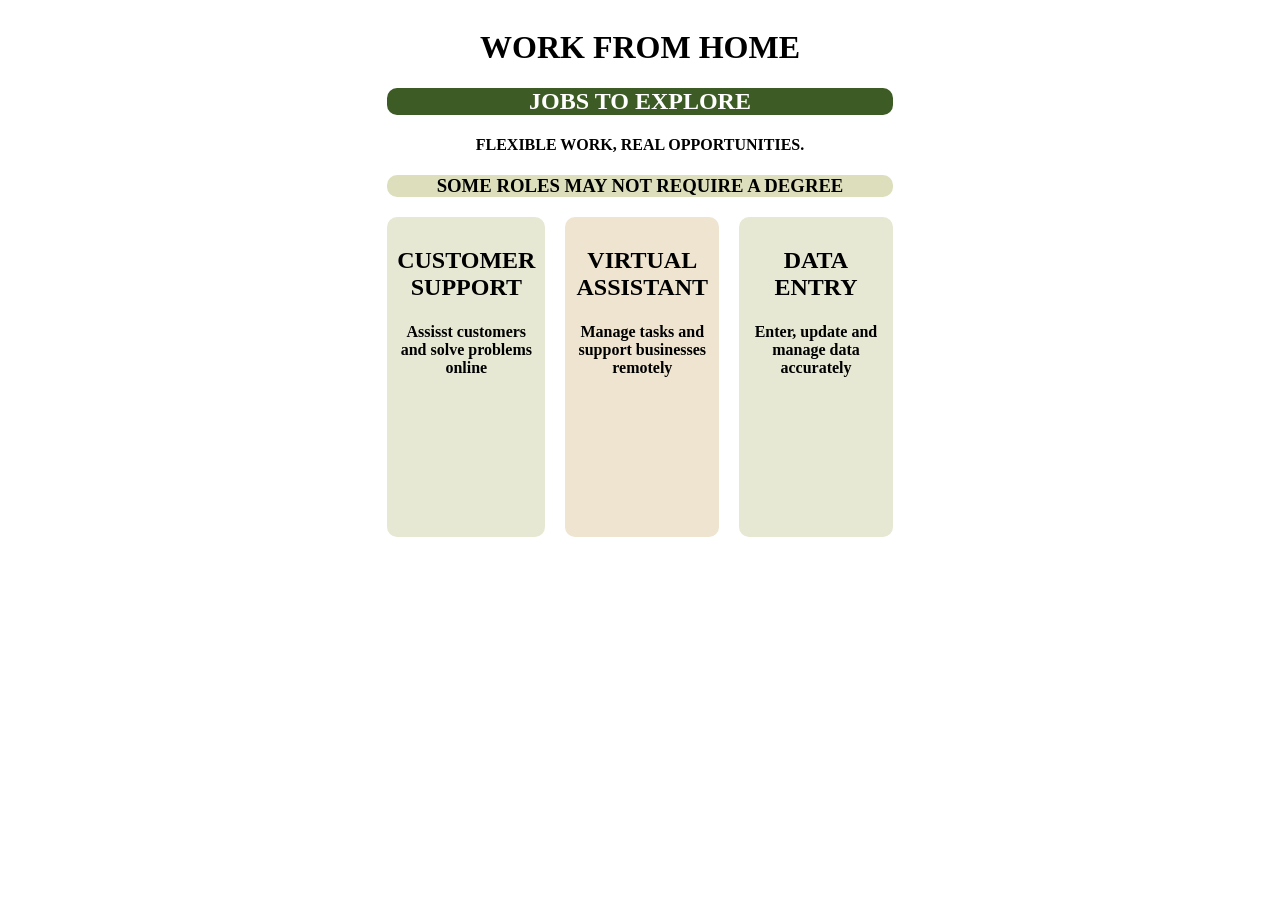
<file: index.html>
<!doctype html>
<html lang="en">
    <head>
        <meta name="viewport" content="width=device-width, initial-scale=1.0">
        <title>Work</title>
        <link rel="stylesheet" href="style.css">
    </head>

    <body>
<!-------------Grandparent div----------->
        <div class="grandparent">
<!-------------Parent div-------------->
            <div class="parent">
<!-------------heading div-------------->
                <div class="heading">
                    <h1>WORK FROM HOME</h1>
                    <h2>JOBS TO EXPLORE</h2>
                    <h4> FLEXIBLE WORK, REAL OPPORTUNITIES.</h4>
                    <h3>SOME ROLES MAY NOT REQUIRE A DEGREE</h3>
                </div>

                <div class="cards">
<!-----------------First Box--------------------------->
                <div class=" firstbox">
                    <h2>CUSTOMER SUPPORT</h2>
                    <p><h4>Assisst customers and solve problems online</h4></p>
                </div>
<!---------Second Box--------->
                <div class="secondbox">
                    <h2>VIRTUAL ASSISTANT</h2>
                    <p><h4>Manage tasks and support businesses remotely</h4></p>
                </div>
<!---------Third Box------------------>
                <div class="thirdbox">
                    <h2>DATA ENTRY</h2>
                    <p><h4>Enter, update and manage data accurately</h4></p>
                </div>
            </div>
        </div>
       </div>
    </body>
</html>
</file>
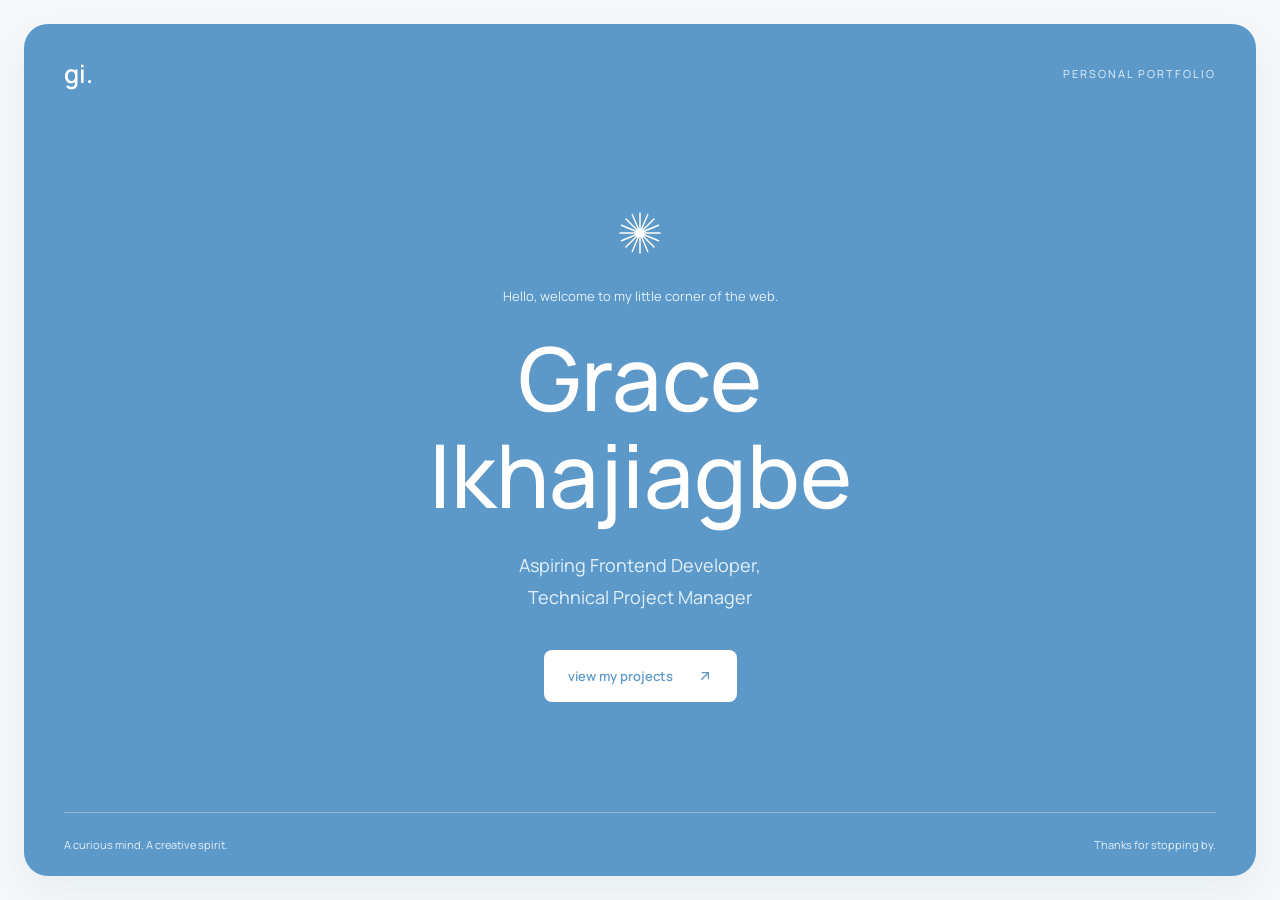
<file: .html/index.html>
<!DOCTYPE html>
<html lang="en">
  <head>
    <meta charset="utf-8" />
    <meta name="viewport" content="width=device-width, initial-scale=1" />
    <title>Grace Ikhajiagbe | Frontend Developer &amp; Project Manager</title>
    <meta
      name="description"
      content="Meet Grace Ikhajiagbe, aspiring frontend developer and technical project manager."
    />
    <link
      rel="stylesheet"
      href="https://fonts.googleapis.com/css2?family=Manrope:wght@400;500;600&display=swap"
    />
    <link rel="stylesheet" href="styles.css" />
  </head>
  <body>
    <main class="landing">
      <section class="welcome" aria-labelledby="welcome-title">
        <header class="welcome-header">
          <span class="monogram" aria-label="Grace Ikhajiagbe">gi.</span>
          <span class="portfolio-label">Personal portfolio</span>
        </header>

        <div class="welcome-content">
          <svg class="welcome-mark" viewBox="0 0 48 48" fill="none" aria-hidden="true">
            <g stroke="currentColor" stroke-width="1.5" stroke-linecap="round">
              <path
                d="M24 4v40M4 24h40M10 10l28 28M10 38l28-28M16.3 5.5l15.4 37M5.5 16.3l37 15.4M5.5 31.7l37-15.4M16.3 42.5l15.4-37"
              />
            </g>
          </svg>

          <p class="welcome-eyebrow">Hello, welcome to my little corner of the web.</p>
          <h1 id="welcome-title" class="welcome-title">Grace<br />Ikhajiagbe</h1>
          <p class="welcome-subtitle">
            Aspiring Frontend Developer,<br />Technical Project Manager
          </p>

          <button type="button" class="welcome-cta" id="projects-button">
            <span>view my projects</span>
            <svg
              class="welcome-cta-icon"
              viewBox="0 0 24 24"
              fill="none"
              stroke="currentColor"
              stroke-width="2"
              stroke-linecap="round"
              stroke-linejoin="round"
              aria-hidden="true"
            >
              <path d="M7 17 17 7" />
              <path d="M8 7h9v9" />
            </svg>
          </button>
        </div>

        <footer class="welcome-footer">
          <span>A curious mind. A creative spirit.</span>
          <span>Thanks for stopping by.</span>
        </footer>
      </section>

      <dialog class="projects-dialog" id="projects-dialog" aria-labelledby="projects-title">
        <h2 id="projects-title">My projects</h2>
        <p>Projects coming soon.</p>
        <button type="button" class="dialog-close" id="projects-close">Close</button>
      </dialog>
    </main>

    <script src="script.js"></script>
  </body>
</html>
</file>
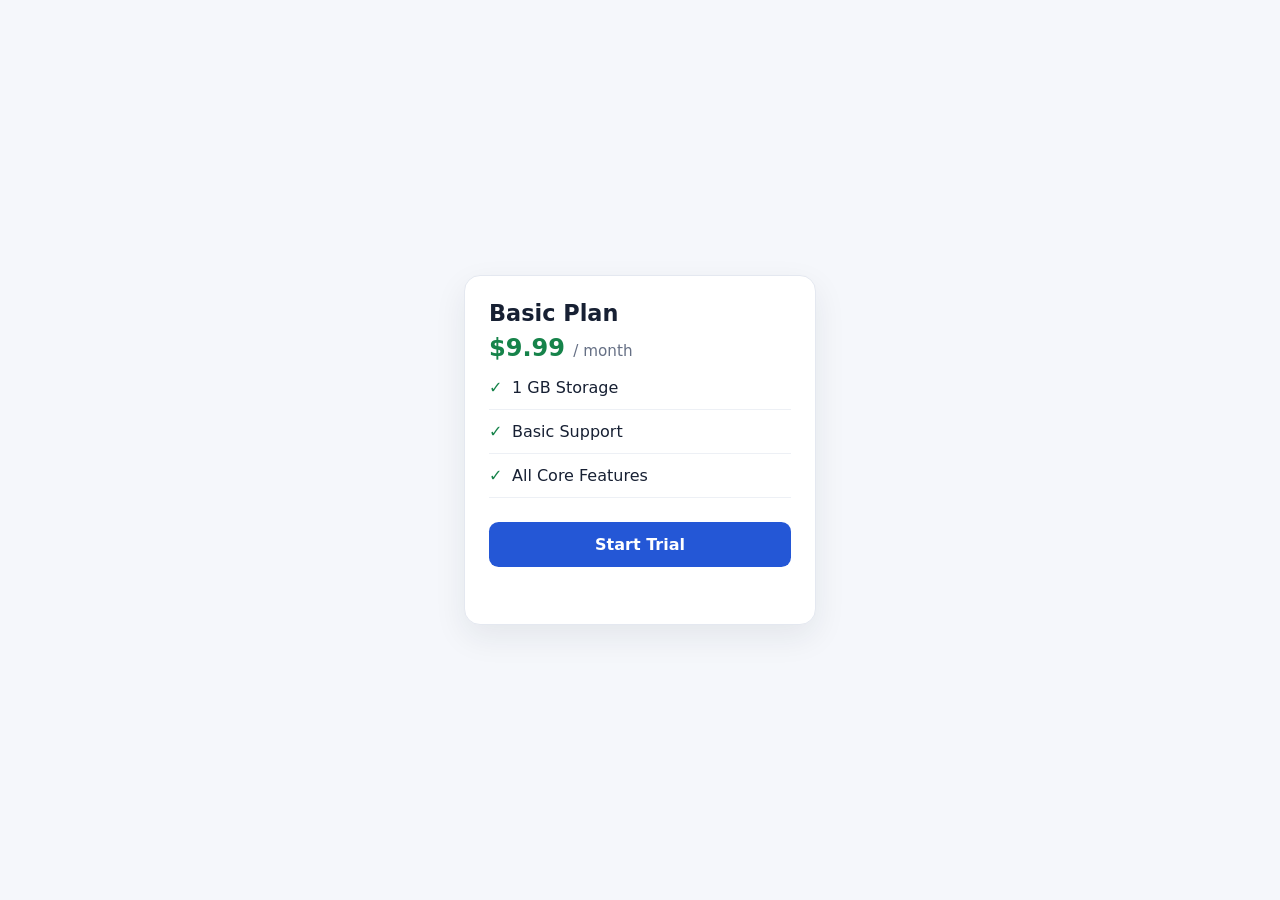
<file: Build with AI/index.html>
<!DOCTYPE html>
<html lang="en">
<head>
  <meta charset="UTF-8" />
  <meta name="viewport" content="width=device-width, initial-scale=1" />
  <title>Basic Plan</title>

  <style>
    * {
      box-sizing: border-box;
    }

    body {
      margin: 0;
      min-height: 100vh;
      padding: 2rem 1rem;
      background: #f5f7fb;
      color: #172033;
      font-family: system-ui, -apple-system, "Segoe UI", sans-serif;
    }

    .pricing-section {
      display: grid;
      place-items: center;
      min-height: calc(100vh - 4rem);
    }

    .pricing-grid {
      display: grid;
      grid-template-columns: repeat(auto-fit, minmax(min(100%, 18rem), 22rem));
      justify-content: center;
      width: 100%;
      gap: 1.5rem;
    }

    .pricing-card {
      display: flex;
      flex-direction: column;
      padding: 1.5rem;
      background: #fff;
      border: 1px solid #e4e8f0;
      border-radius: 1rem;
      box-shadow: 0 12px 32px rgb(23 32 51 / 8%);
    }

    .pricing-card header {
      margin-bottom: 1rem;
    }

    .plan-title {
      margin: 0 0 0.5rem;
      font-size: 1.4rem;
    }

    .price {
      margin: 0;
      color: #16834a;
      font-size: 1.5rem;
      font-weight: 700;
    }

    .price span {
      color: #667085;
      font-size: 0.95rem;
      font-weight: 400;
    }

    .features {
      display: flex;
      flex-direction: column;
      gap: 0.75rem;
      margin: 0 0 1.5rem;
      padding: 0;
      list-style: none;
    }

    .features li {
      padding-bottom: 0.75rem;
      border-bottom: 1px solid #edf0f5;
    }

    .features li::before {
      content: "✓";
      margin-right: 0.6rem;
      color: #16834a;
      font-weight: 700;
    }

    .btn {
      width: 100%;
      margin-top: auto;
      padding: 0.8rem 1rem;
      border: 0;
      border-radius: 0.6rem;
      background: #2457d6;
      color: #fff;
      font: inherit;
      font-weight: 650;
      cursor: pointer;
      transition: background-color 150ms ease, transform 150ms ease;
    }

    .btn:hover {
      background: #1946b8;
    }

    .btn:active {
      transform: translateY(1px);
    }

    .btn:focus-visible {
      outline: 3px solid #9bb7ff;
      outline-offset: 3px;
    }

    .button-message {
      min-height: 1.5em;
      margin: 0.75rem 0 0;
      color: #475467;
      font-size: 0.9rem;
    }

    @media (max-width: 480px) {
      body {
        padding: 1rem;
      }

      .pricing-section {
        min-height: calc(100vh - 2rem);
      }

      .pricing-card {
        padding: 1.25rem;
      }
    }
  </style>
</head>

<body>
  <main class="pricing-section">
    <section class="pricing-grid" aria-label="Pricing plans">
      <article class="pricing-card">
        <header>
          <h1 class="plan-title">Basic Plan</h1>
          <p class="price">$9.99 <span>/ month</span></p>
        </header>

        <ul class="features">
          <li>1 GB Storage</li>
          <li>Basic Support</li>
          <li>All Core Features</li>
        </ul>

        <button class="btn" id="trial-button" type="button">
          Start Trial
        </button>

        <p class="button-message" id="button-message" role="status" aria-live="polite"></p>
      </article>
    </section>
  </main>

  <script>
    const trialButton = document.querySelector("#trial-button");
    const buttonMessage = document.querySelector("#button-message");

    trialButton.addEventListener("click", () => {
      buttonMessage.textContent =
        "Trial signup isn’t connected yet. Connect this button to your signup flow to get started.";
    });
  </script>
</body>
</html>
</file>
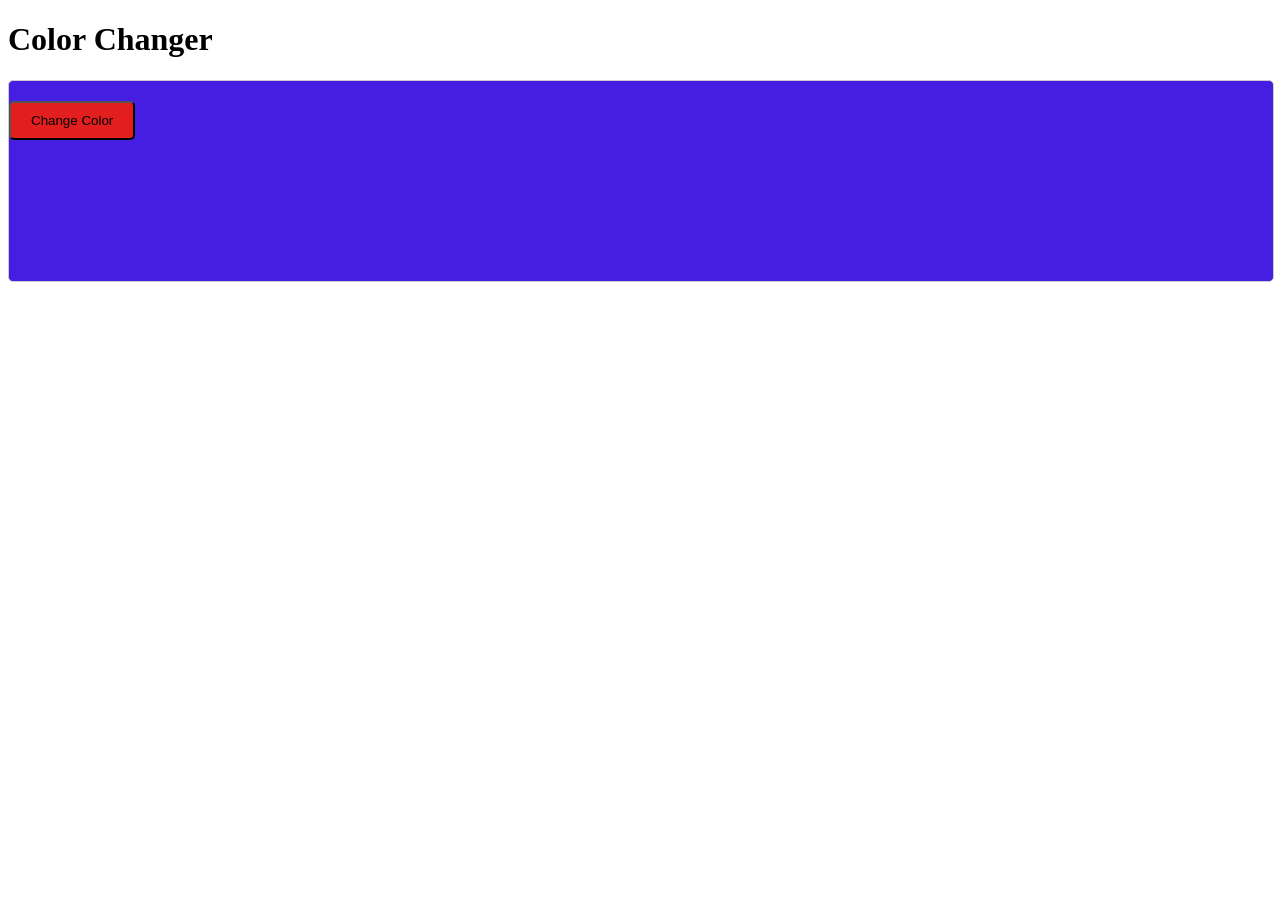
<file: DOM 2/index.html>
<!DOCTYPE html>
<html lang="en">
<head>
    <meta charset="UTF-8">
    <meta name="viewport" content="width=device-width, initial-scale=1.0">
    <title>Color Changer</title>
    <link rel="stylesheet" href="style.css">
</head>
<body>

    <div class="container">
        <h1>Color Changer</h1>
        <div id="color-box">
            <button id="change-color-btn">Change Color</button>
        </div>
    </div>

   




<script src="./index.js"></script>

</body>
</html>
</file>
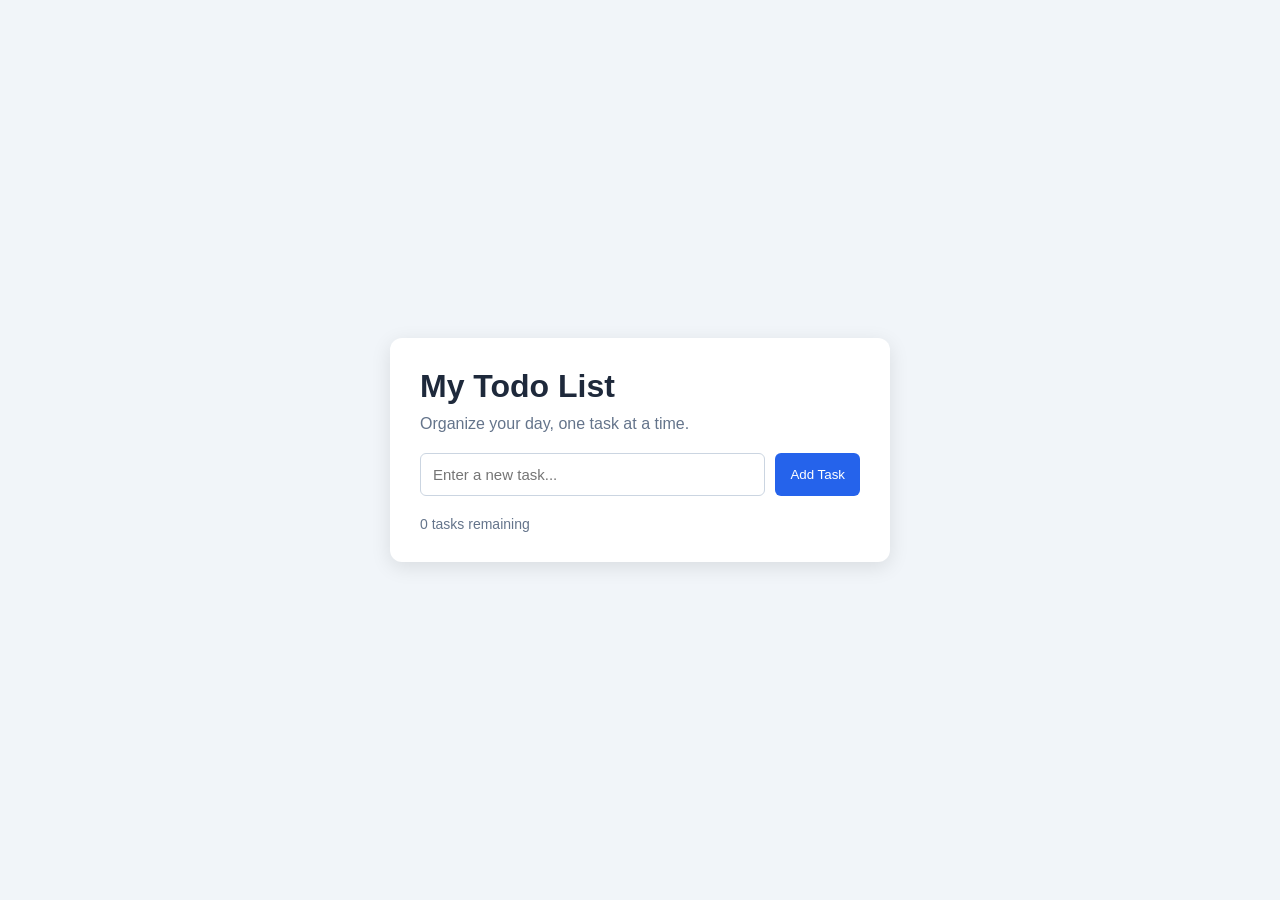
<file: Todo App/index.html>
<!DOCTYPE html>
<html lang="en">
<head>
    <meta charset="UTF-8">
    <meta name="viewport" content="width=device-width, initial-scale=1.0">
    <title>My Todo List</title>
    <link rel="stylesheet" href="style.css">
   
</head>
<body>

    <div class="todo-container">
        <h1>My Todo List</h1>
        <p>Organize your day, one task at a time.</p>

        <form id="todo-form">
            <input
                type="text"
                id="task-input"
                placeholder="Enter a new task..."
                autocomplete="off"
            >
            <button type="submit">Add Task</button>
        </form>

        <ul id="task-list"></ul>

        <p id="task-count">0 tasks remaining</p>
    </div>
 <script src="script.js"></script>
</body>
</html>
</file>
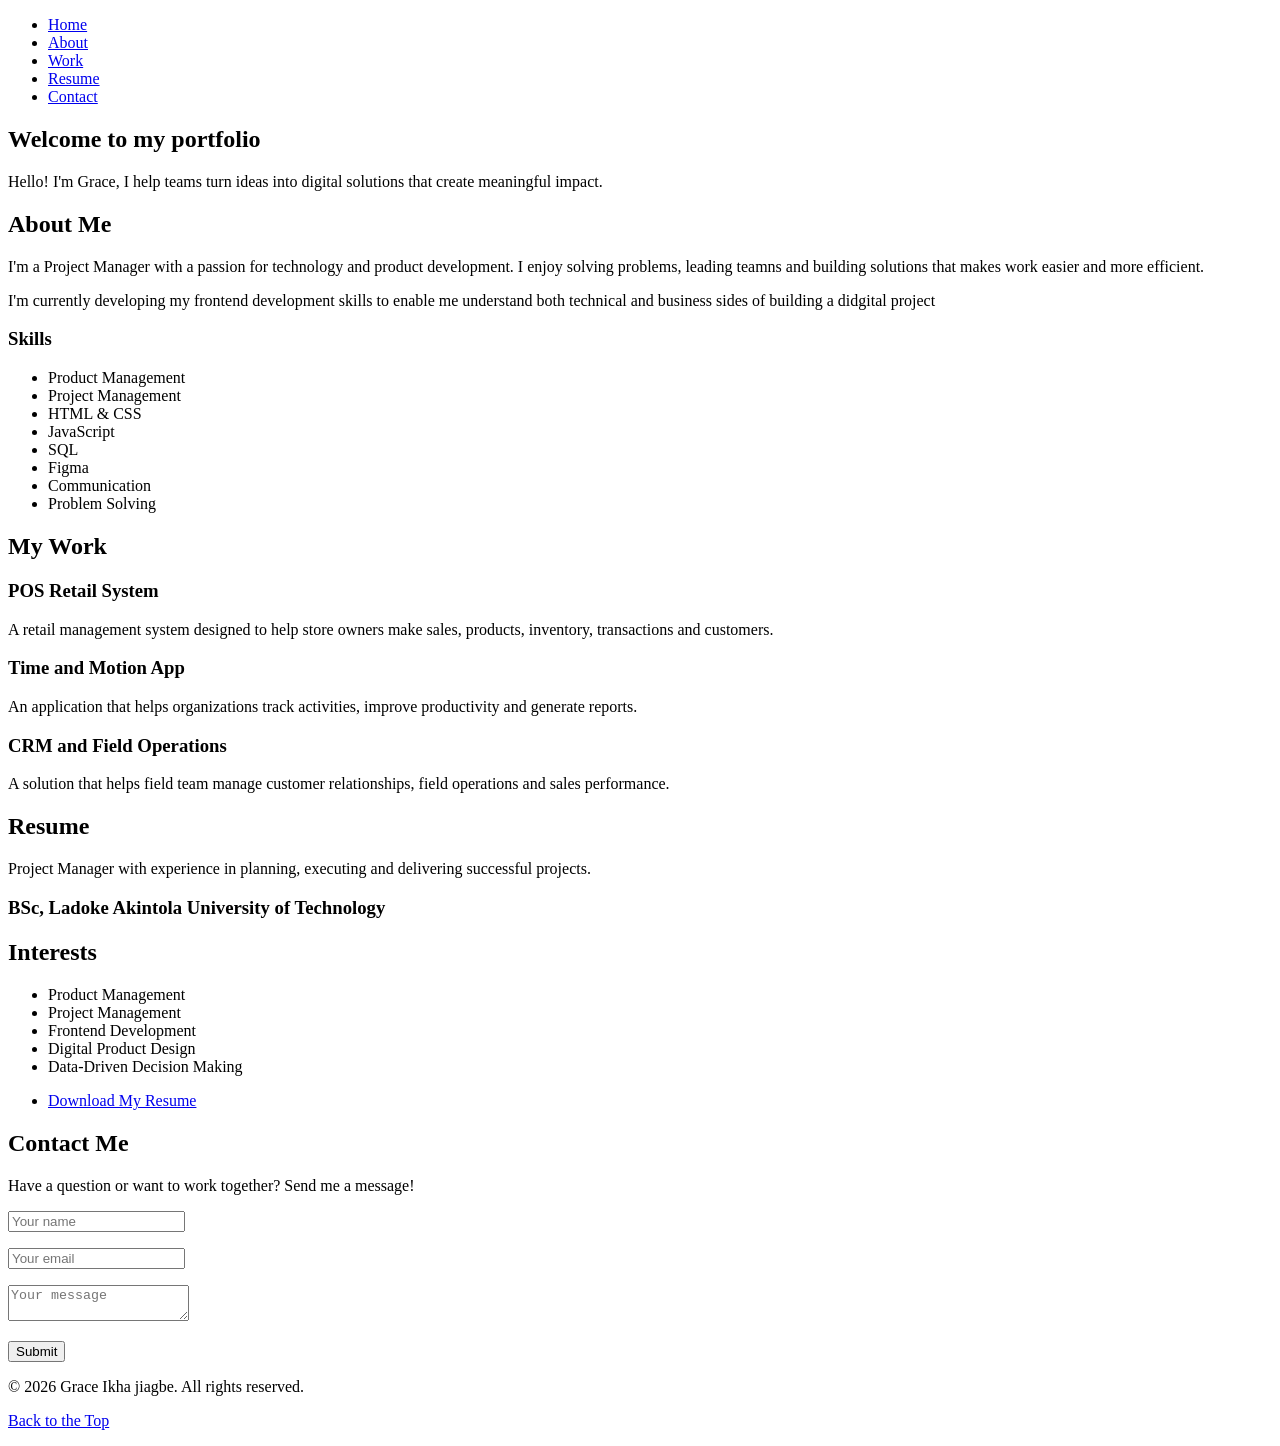
<file: html project 1.html>
<!doctype html>
<html lang="en">
    <head>
      <meta charset="UTF-8">
      <meta name="viewport" content="width=device-width, initial-sacle=1.0">
      <title>Grace Ikhajiagbe Portfolio</title>  
    </head>
    <body>
    <header>
        <nav>
            <ul>
            <li><a href="#home"> Home </a></li>
            <li><a href="#about"> About </a></li>
            <li><a href="#work"> Work </a></li>
            <li><a href="#resume"> Resume </a></li>
            <li><a href="#contact"> Contact </a></li>
            </ul>
        </nav>
    </header>

    <main>

    <!-- Home section -->
    <section id="home">
        <h2>Welcome to my portfolio</h2>
            <p>Hello! I'm Grace, I help teams turn ideas into digital solutions that create meaningful impact.</p> 
    </section>

    <!-- About section -->
     <section id="about">
        <h2>About Me</h2>
        <p>I'm a Project Manager with a passion for technology and product development. I enjoy solving problems, leading teamns and building solutions that makes work easier and more efficient.</p>
        <p>I'm currently developing my frontend development skills to enable me understand both technical and business sides of building a didgital project</p>
        <h3>Skills</h3>
        <ul>
            <li>Product Management</li>
            <li>Project Management</li>
            <li>HTML & CSS</li>
            <li>JavaScript</li>
            <li>SQL</li>
            <li>Figma</li>
            <li>Communication</li>
            <li>Problem Solving</li>
        </ul>
    </section>
<div>
    <!-- Work section -->
    <section id="work">
        <h2>My Work</h2>
        <article>
           <h3>POS Retail System</h3>
           <p>A retail management system designed to help store owners make sales, products, inventory, transactions and customers.</p>
        </article>
        <article>
            <h3>Time and Motion App</h3>
            <p>An application that helps organizations track activities, improve productivity and generate reports.</p>
        </article>
        <article>
            <h3>CRM and Field Operations</h3>
            <p>A solution that helps field team manage customer relationships, field operations and sales performance.</p>
        </article>
     </section>
</div>

     <!-- Resume section-->
      <section id="resume">
        <h2>Resume</h2>
        <p>Project Manager with experience in planning, executing and delivering successful projects.</p>
        <h3>BSc, Ladoke Akintola University of Technology</h3>
        <h2>Interests</h2>
        <ul>
            <li>Product Management</li>
            <li>Project Management</li>
            <li>Frontend Development</li>
            <li>Digital Product Design</li>
            <li>Data-Driven Decision Making</li>
        </ul>
        <ul>
            <li><a href="GRACE%20IKHAJIAGBE%20CV%20(1).pdf" target="View my CV">Download My Resume</a></li>
        </ul>
      </section>

      <!-- Contact section -->
       <section id="contact">
        <h2>Contact Me</h2>
        <p>Have a question or want to work together? Send me a message!</p>
        <form>
            <input type="text" name="your name" placeholder="Your name"/>
            <p><input type="email" name="your email" placeholder="Your email"/></p>
            <p><textarea name="your message" placeholder="Your message"></textarea></p>
            <p><input type="submit" value="Submit"/></p>
        </form>
       </section>

       <footer>
           <p>&copy; 2026 Grace Ikha jiagbe. All rights reserved.</p>
           <p><a href="#home">Back to the Top</a></p>
       </footer>
   </main>

</body>
</html>
</file>
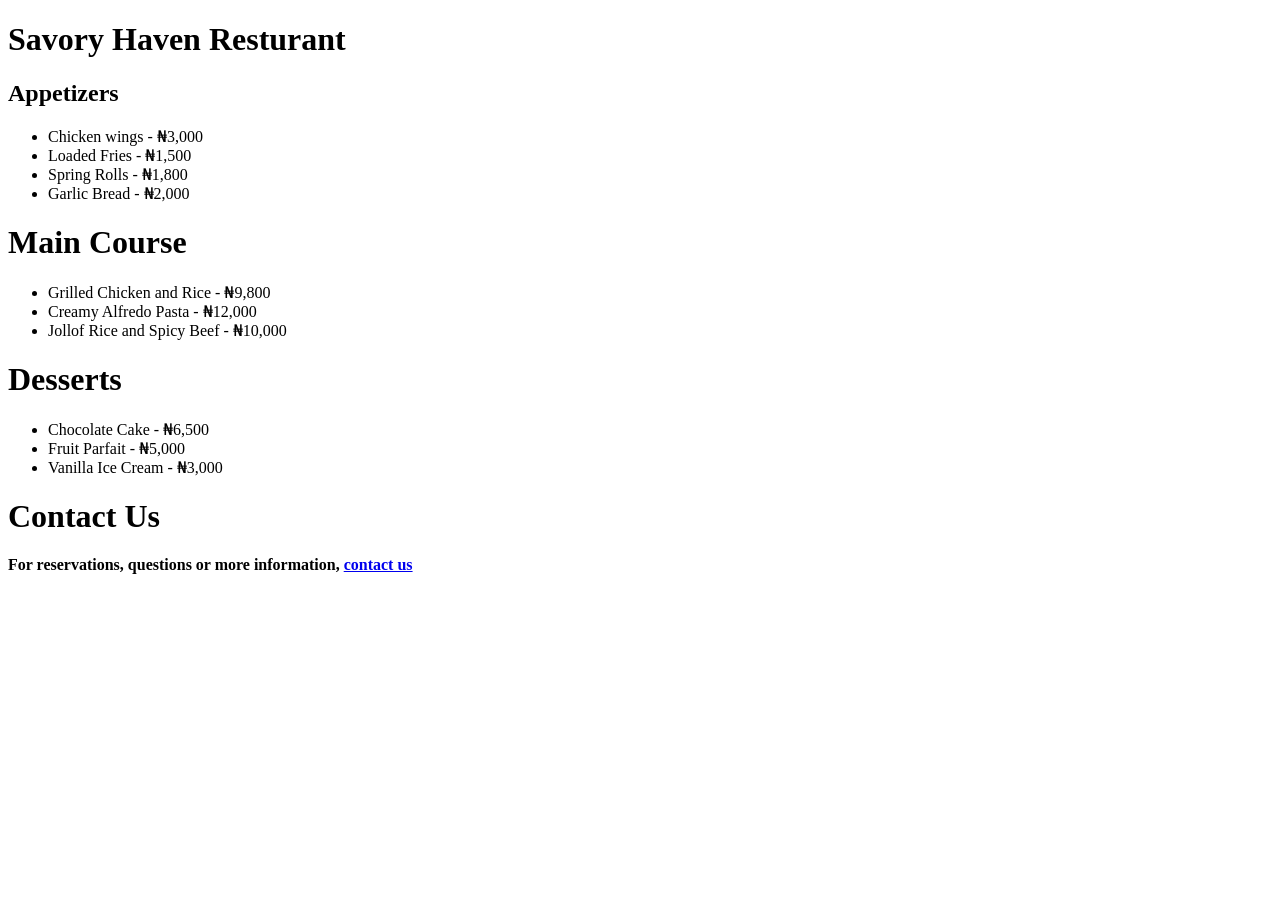
<file: html project 2.html>
<!doctype html>
<html lang="en">
    <head>
        <meta charset="UTF-8">
        <meta name="viewport" content="width=device-width, initial-scale=1.0">
        <title> Savory Haven Resturant</title>
    </head>
    <body>
        <h1>Savory Haven Resturant</h1>
        <h2>Appetizers</h2>
        <ul>
            <li>Chicken wings - ₦3,000</li>
            <li>Loaded Fries - ₦1,500</li>
            <li>Spring Rolls - ₦1,800</li>
            <li>Garlic Bread - ₦2,000</li>
        </ul>
        <p></p>
        <h1>Main Course</h1>
        <ul>
            <li>Grilled Chicken and Rice - ₦9,800</li>
            <li>Creamy Alfredo Pasta - ₦12,000</li>
            <li>Jollof Rice and Spicy Beef - ₦10,000</li>
        </ul>
        <p></p>
        <h1>Desserts</h1>
        <ul>
            <li>Chocolate Cake - ₦6,500</li>
            <li>Fruit Parfait - ₦5,000</li>
            <li>Vanilla Ice Cream - ₦3,000</li>
        </ul>
        <p></p>
        <h1>Contact Us</h1>
        <h4>For reservations, questions or more information, <a href="mailto:info@savoryhaven.com.ng">contact us</a></h4>
        </body>
        </html>
</file>
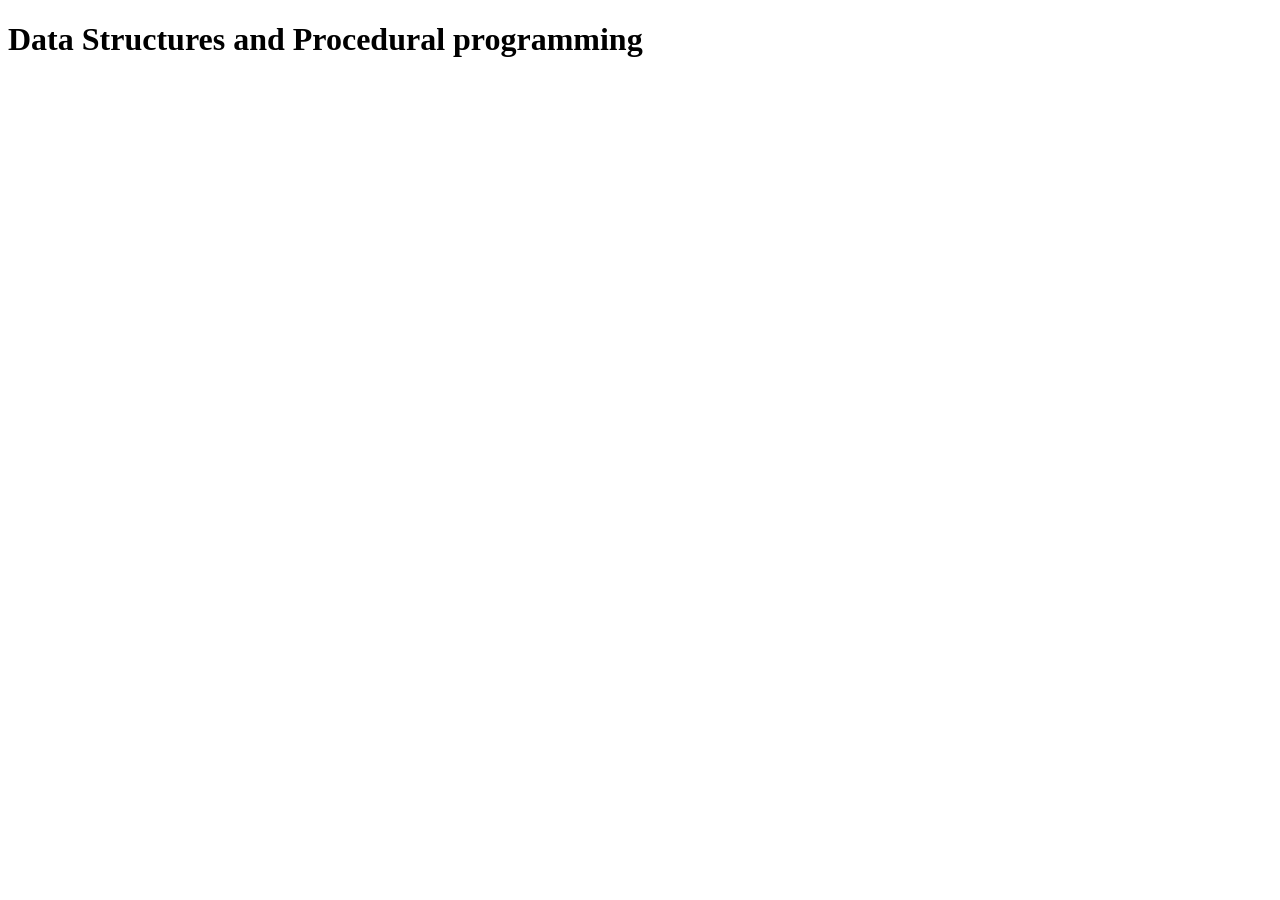
<file: Data structure/data.html>
<!DOCTYPE html>
<html lang="en"></html>
<head>
<meta charset="UTF-8">
<meta name = "viewpoint" content="width=device-width" initial-scale="1.0">
<title>Data structure</title>
</head>

<body>
<h1>Data Structures and Procedural programming </h1>
    

<script src="data.js"></script>
</body>
</html>
</file>
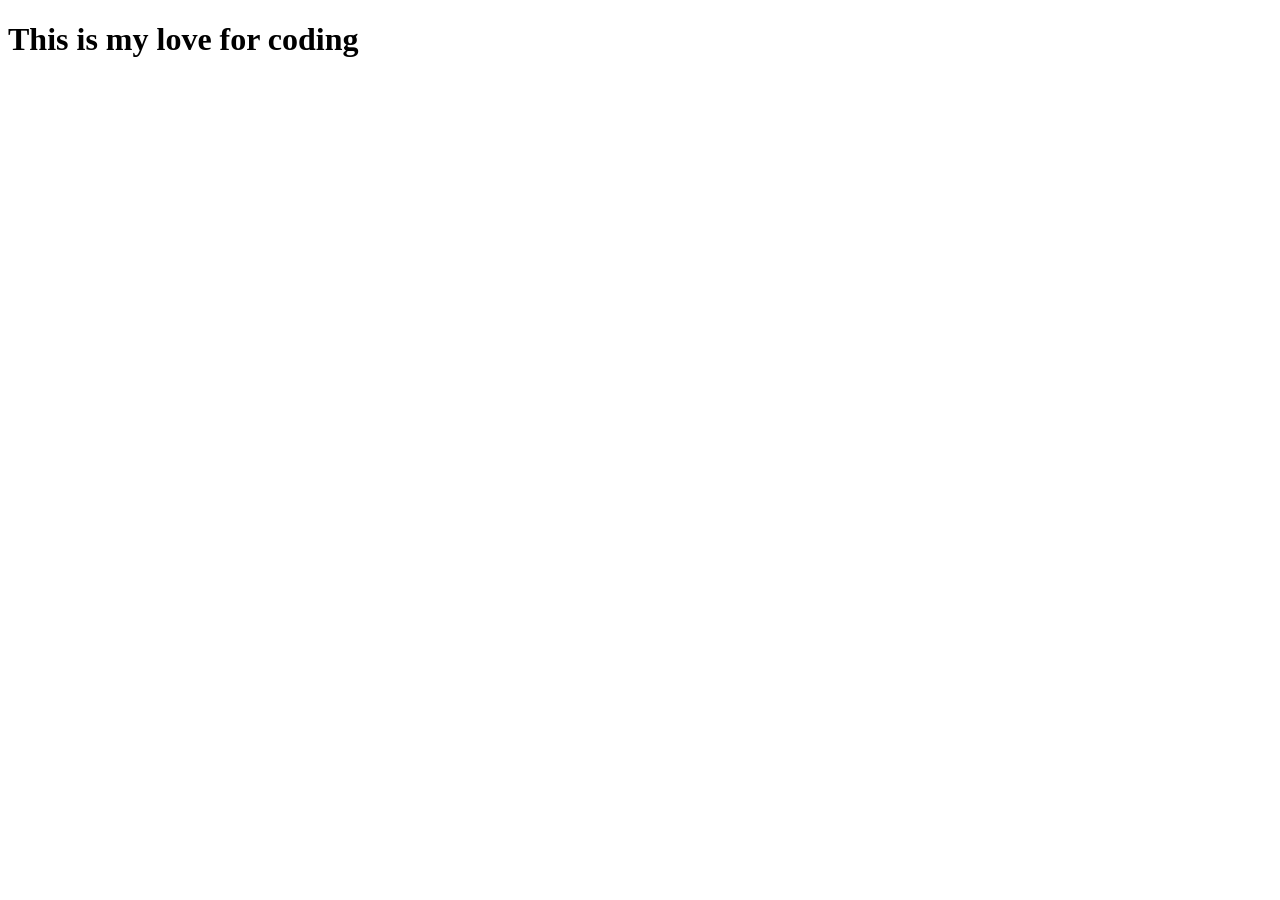
<file: JavaScript/code.html>
<!DOCTYPE html>
<html lang="en"></html>
<head>
   <meta charset="UTF-8">
   <meta name="viewpoint" contect="width=device-width" initial-scale="1.0">
   <title>Coding</title>
</head>
<body>

<h1>This is my love for coding</h1>



    <script src="script.js"></script>
</body>
</html>
</file>
<file: style.css>
.grandparent{
    display: flex;
    justify-content: center;
}

.parent{
    width: 40%;
}

.heading{
    text-align: center;
    margin-bottom: 20px;
    font-family: roboto;
}

.cards{
   display: flex;
   gap: 20px;
}

.firstbox{
    width: 200px;
    height: 300px;
    background-color: #E7E8D4;
    border-radius: 10px;
    padding: 10px;
    text-align: center;

}

.secondbox{
    width: 200px;
    height: 300px;
    background-color: #EEE4D0;
    border-radius: 10px;
    padding: 10px;
    text-align: center;

}

.thirdbox{
    width: 200px;
    height: 300px;
    background-color: #E7E8D4;
    border-radius: 10px;
    padding: 10px;
    text-align: center;
}

.heading >h3{
    background-color: #DDDFBC;
    border-radius: 10px;
}

.heading >h2{
    background-color: #3D5B24;
    border-radius: 10px;
    color: white;
    outline-color: black;
}
</file>
<file: .html/styles.css>
:root {
  --background: oklch(0.98 0.004 240);
  --foreground: oklch(0.3 0.055 245);
  --hero: oklch(0.66 0.095 244); /* soft blue */
  --hero-foreground: oklch(1 0 0);
  --hero-subtle: oklch(0.95 0.02 240);
  --hero-line: oklch(1 0 0 / 28%);
  --shadow-hero: 0 16px 40px oklch(0.45 0.07 244 / 8%);
}

* { box-sizing: border-box; }

body {
  margin: 0;
  background: var(--background);
  color: var(--foreground);
  font-family: "Manrope", sans-serif;
  letter-spacing: 0;
}

.landing {
  min-height: 100svh;
  padding: 24px;
  display: flex;
}

.welcome {
  position: relative;
  width: 100%;
  min-height: calc(100svh - 48px);
  border-radius: 24px;
  background: var(--hero);
  color: var(--hero-foreground);
  box-shadow: var(--shadow-hero);
  display: flex;
  flex-direction: column;
  overflow: hidden;
}

.welcome-header {
  display: flex;
  align-items: center;
  justify-content: space-between;
  padding: 32px 40px;
}

.monogram { font-size: 25px; font-weight: 600; }

.portfolio-label {
  font-size: 11px;
  text-transform: uppercase;
  letter-spacing: 2px;
  color: var(--hero-subtle);
}

.welcome-content {
  flex: 1;
  display: flex;
  flex-direction: column;
  align-items: center;
  justify-content: center;
  text-align: center;
  padding: 56px 24px 80px;
  animation: arrive 700ms ease-out both;
}

.welcome-mark { width: 48px; height: 48px; margin-bottom: 30px; }

.welcome-eyebrow {
  margin: 0 0 24px;
  font-size: 13px;
  color: var(--hero-subtle);
}

.welcome-title {
  font-family: "Manrope", sans-serif;
  font-size: 88px;
  font-weight: 500;
  line-height: 1.1;
  margin: 0;
  letter-spacing: 0;
}

.welcome-subtitle {
  max-width: 480px;
  font-size: 18px;
  line-height: 1.8;
  margin: 26px 0 36px;
  color: var(--hero-subtle);
}

.welcome-cta {
  min-height: 52px;
  padding: 0 24px;
  border: 0;
  border-radius: 8px;
  background: var(--hero-foreground);
  color: var(--hero);
  font: inherit;
  font-size: 13px;
  font-weight: 600;
  cursor: pointer;
  display: inline-flex;
  align-items: center;
  gap: 24px;
  transition: transform 150ms ease, box-shadow 150ms ease;
}

.welcome-cta:hover {
  transform: translateY(-1px);
  box-shadow: 0 10px 24px oklch(0.35 0.07 244 / 22%);
}

.welcome-cta:focus-visible {
  outline: 2px solid var(--hero-foreground);
  outline-offset: 3px;
}

.welcome-cta-icon { width: 16px; height: 16px; }

.welcome-footer {
  display: flex;
  align-items: center;
  justify-content: space-between;
  margin: 0 40px;
  padding: 24px 0;
  border-top: 1px solid var(--hero-line);
  font-size: 11px;
  color: var(--hero-subtle);
}

.projects-dialog {
  background: var(--background);
  color: var(--foreground);
  border: 0;
  border-radius: 8px;
  padding: 32px;
  width: min(420px, calc(100% - 40px));
}

.projects-dialog::backdrop { background: oklch(0.25 0.04 244 / 35%); }

.projects-dialog h2 { font-size: 24px; margin: 0 0 12px; }

.projects-dialog p { line-height: 1.7; margin: 0 0 24px; }

.dialog-close {
  border: 1px solid oklch(0.3 0.055 245 / 20%);
  border-radius: 8px;
  background: transparent;
  color: inherit;
  font: inherit;
  font-size: 13px;
  padding: 10px 18px;
  cursor: pointer;
}

.dialog-close:hover { background: oklch(0.3 0.055 245 / 6%); }

@keyframes arrive {
  from { opacity: 0; transform: translateY(12px); }
  to { opacity: 1; transform: translateY(0); }
}

@media (min-width: 1600px) {
  .welcome-title { font-size: 104px; }
}

@media (max-width: 640px) {
  .landing { padding: 12px; }
  .welcome { min-height: calc(100svh - 24px); border-radius: 20px; }
  .welcome-header { padding: 24px; }
  .welcome-content { padding: 40px 22px 60px; }
  .welcome-title { font-size: 46px; line-height: 1.18; }
  .welcome-subtitle { font-size: 15px; max-width: 280px; margin-top: 22px; }
  .welcome-footer { margin: 0 24px; gap: 16px; font-size: 10px; }
}

@media (prefers-reduced-motion: reduce) {
  .welcome-content { animation: none; }
  .welcome-cta { transition: none; }
}
</file>
<file: DOM 2/style.css>
.container{
    content: horizontal;
    margin-top: 20px;
}

#color-box{
    width: 100%;
    height: 200px;
    background-color: #451ee2;
    border: 1px solid #ccc;
    margin-top: 20px;
    border-radius: 5px;
}

#change-color-btn{
    margin-top: 20px;
    padding: 10px 20px;
    background-color: #e21e1e;
    border-radius: 5px;
    cursor: pointer;
    text-align: center;
}

#change-color-btn:hover {
    background-color: white;
}
</file>
<file: Todo App/style.css>
* {
    box-sizing: border-box;
    margin: 0;
    padding: 0;
}

body {
    font-family: Arial, sans-serif;
    background: #f1f5f9;
    min-height: 100vh;
    display: flex;
    justify-content: center;
    align-items: center;
    padding: 20px;
}

.todo-container {
    background: white;
    width: 100%;
    max-width: 500px;
    padding: 30px;
    border-radius: 12px;
    box-shadow: 0 5px 20px rgba(0, 0, 0, 0.1);
}

h1 {
    color: #1e293b;
    margin-bottom: 10px;
}

.todo-container > p {
    color: #64748b;
    margin-bottom: 20px;
}

#todo-form {
    display: flex;
    gap: 10px;
    margin-bottom: 20px;
}

#task-input {
    flex: 1;
    min-width: 0;
    padding: 12px;
    border: 1px solid #cbd5e1;
    border-radius: 6px;
    font-size: 15px;
}

button {
    cursor: pointer;
    border: none;
    border-radius: 6px;
    padding: 12px 15px;
    background: #2563eb;
    color: white;
}

button:hover {
    background: #1d4ed8;
}

#task-list {
    list-style: none;
}

.task-item {
    display: flex;
    align-items: center;
    gap: 10px;
    padding: 14px 0;
    border-bottom: 1px solid #e2e8f0;
}

.task-text {
    flex: 1;
    overflow-wrap: anywhere;
    color: #334155;
}

.task-item.completed .task-text {
    text-decoration: line-through;
    color: #94a3b8;
}

.delete-btn {
    background: #ef4444;
    padding: 8px 10px;
}

.delete-btn:hover {
    background: #dc2626;
}

#task-count {
    margin-top: 20px;
    margin-bottom: 0;
    font-size: 14px;
}

@media (max-width: 400px) {
    .todo-container {
        padding: 20px;
    }

    #todo-form {
        flex-direction: column;
    }
}
</file>
